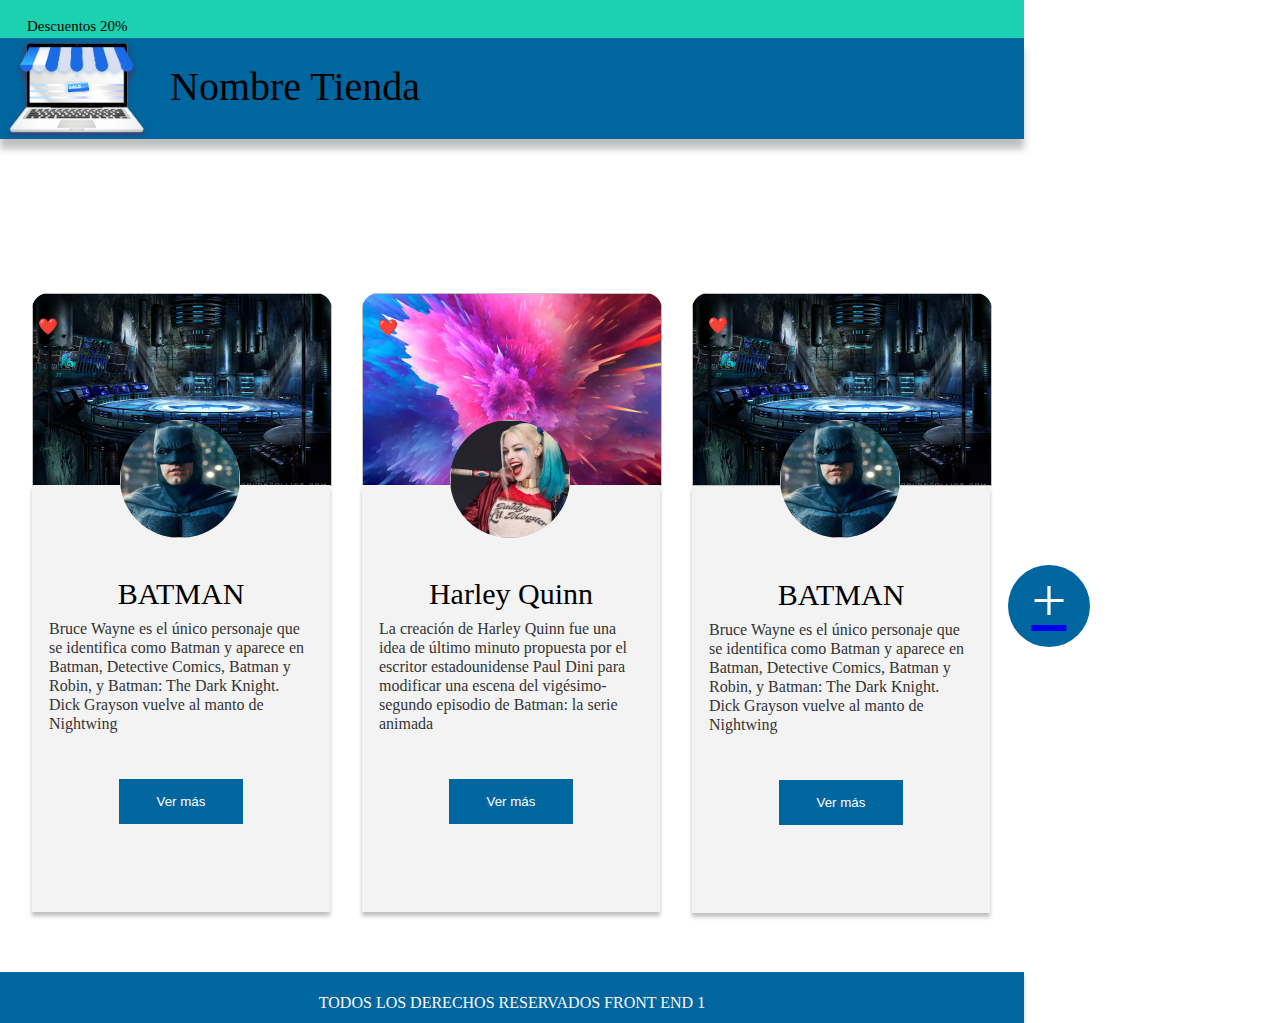
<file: index.html>
<!DOCTYPE html>
<html lang="en">
<head>
  <meta charset="UTF-8">
  <meta http-equiv="X-UA-Compatible" content="IE=edge">
  <meta name="viewport" content="width=device-width, initial-scale=1.0">
  <title>Document</title>
  <link rel="stylesheet" href="css/style.css">
</head>
<body>
  <section class="nav1">
    <h3 class="titulo-nav">Descuentos 20%</h3>
  </section>
  <section class="nav2">
    <img class="tienda" src="img/laptop.PNG">
    <h3 class="titulo-nav2">Nombre Tienda</h3>
  </section>
<main>
    <section class="flexes">
      <div class="flex1">
        <div class="foto-banner">
          <div class="heart-container">
            <span class="heart">❤️</span>
          </div>
          <img class="imgcentroizq">
          <img class="img1" >
        </div>
        <section class="primer-box">
          <h2>BATMAN</h2>
          <p>
            Bruce Wayne es el único personaje que se identifica como Batman y aparece en Batman, Detective Comics, Batman y Robin, y Batman: The Dark Knight. Dick Grayson vuelve al manto de Nightwing
          </p>
          <button>Ver más</button>
        </section>
      </div>
      <div class="flex2">
        <div class="foto-banner">
          <div class="heart-container2">
            <span class="heart2">❤️</span>
          </div>
          <img class="imgcentro">
          <img class="img2" >
          
        </div>
        <section class="segundo-box">
          <h2>Harley Quinn</h2>
          <p>La creación de Harley Quinn fue una idea de último minuto propuesta por el escritor estadounidense Paul Dini para modificar una escena del vigésimo-segundo episodio de Batman: la serie animada

          </p>
          <button>Ver más</button>
        </section>
      </div>
      
      <div class="flex3">
        <div class="foto-banner">
          <div class="heart-container3">
            <span class="heart3">❤️</span>
          </div>
          <img class="imgcentroder">
          <img class="img3" >
        </div>
        <section class="tercer-box">
          <h2>BATMAN</h2>
          <p>Bruce Wayne es el único personaje que se identifica como Batman y aparece en Batman, Detective Comics, Batman y Robin, y Batman: The Dark Knight. Dick Grayson vuelve al manto de Nightwing</p>
          <button>Ver más</button>
        </section>
      </div>
      <a href="form.html" target="_blank"><span class="add">+</span></a>
    </section>
</main>
<footer><h4 class="derechos">TODOS LOS DERECHOS RESERVADOS FRONT END 1</h4></footer>
</body>
</html>
</file>
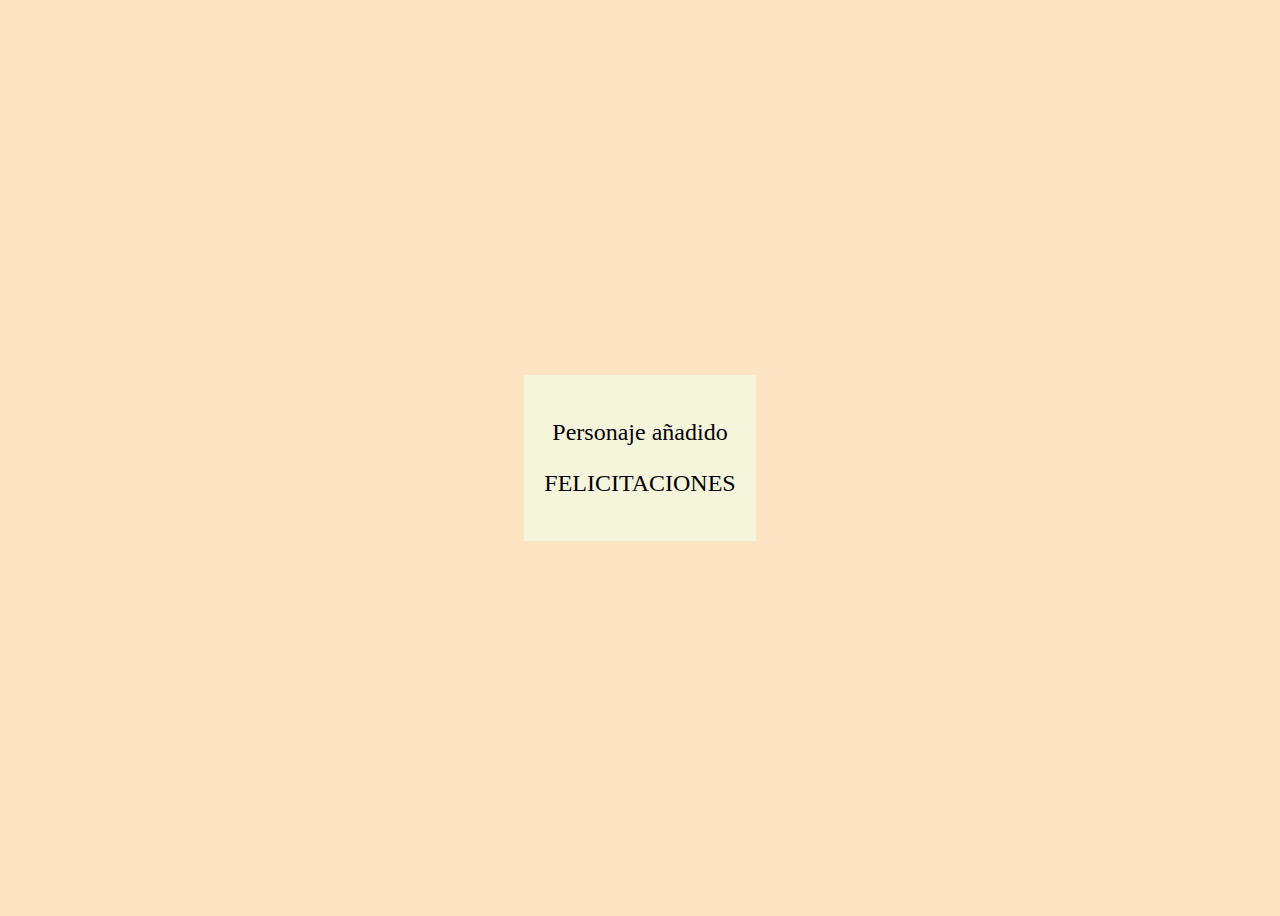
<file: added.html>
<!DOCTYPE html>
<html lang="en">
<head>
    <meta charset="UTF-8">
    <meta http-equiv="X-UA-Compatible" content="IE=edge">
    <meta name="viewport" content="width=device-width, initial-scale=1.0">
    <title>Añadido</title>
    <link rel="stylesheet" type="text/css" href="css/style3.css">
</head>
<body>
  <div class="container">
    <div class="mensaje">
        <p>Personaje añadido</p>
        <p>FELICITACIONES</p>
    </div>
</div>
</body>
</html>
</file>
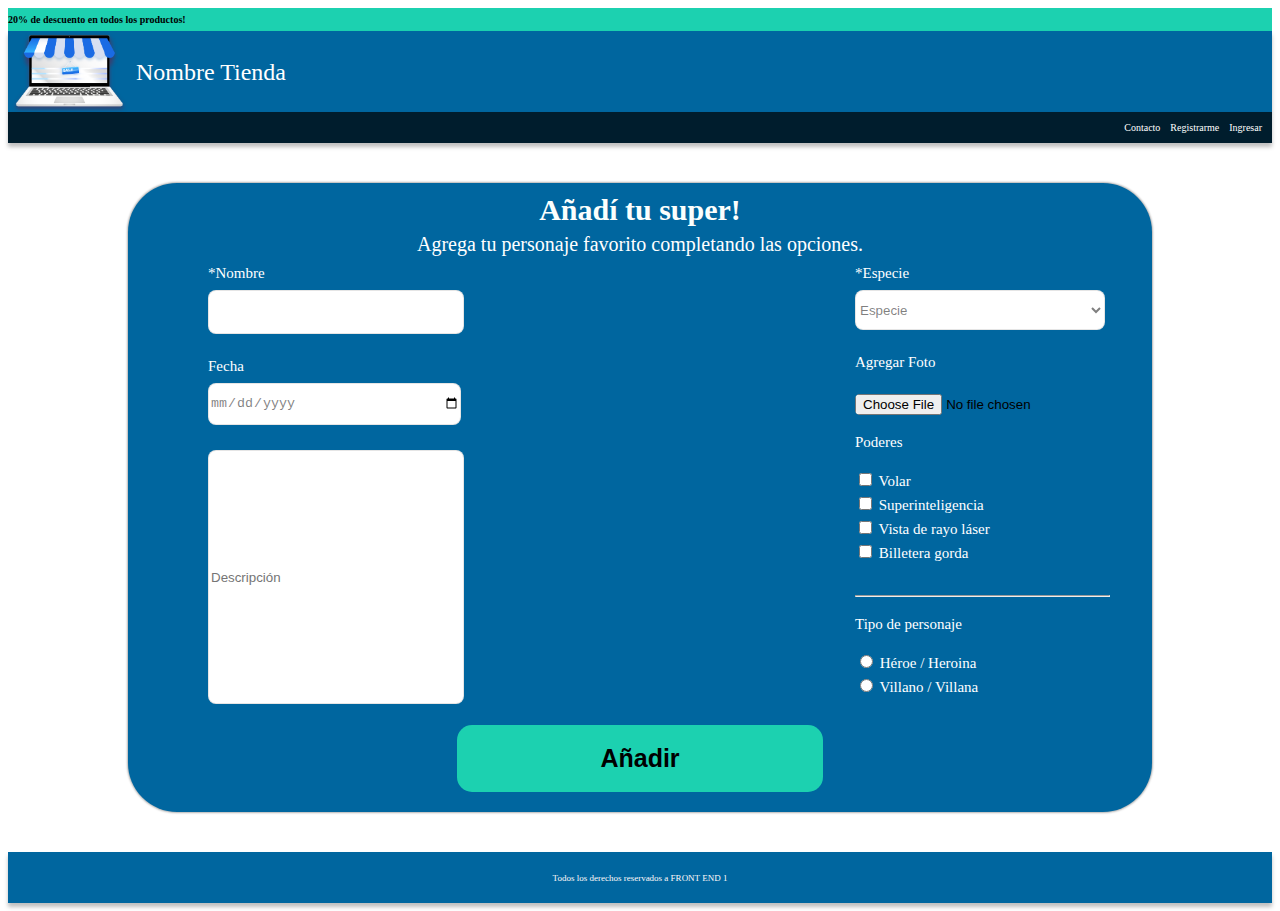
<file: form.html>
<!DOCTYPE html>
<html lang="en">
<head>
    <meta charset="UTF-8">
    <meta http-equiv="X-UA-Compatible" content="IE=edge">
    <meta name="viewport" content="width=device-width, initial-scale=1.0">
    <title>Clase 16</title>
    <link rel="stylesheet" type="text/css" href="css/style2.css">
</head>
<body>
    <header>
        <article class="header1">
            <p class="titulo1">20% de descuento en todos los productos!</p>
        </article>
        <article class="header2">
            <img class="tienda" src="img/laptop.PNG">
            <p class="titulo2">Nombre Tienda</p>
        </article>
        <article class="header3">
            <nav>
                <ul class="categorias" type="none">
                    <li class="titulo3">Contacto</li>
                    <li class="titulo3">Registrarme</li>
                    <li class="titulo3">Ingresar</li>
                </ul>    
            </nav>
        </article>
    </header>
    <main>
        <form class="formC" action="added.html" method="get">
            <legend Class="titulo">Añadí tu super!</legend>
            <legend Class="sub">Agrega tu personaje favorito completando las opciones.</legend>
            <section class="formularioInterno">
                <article class="columnLeft">
                    <div class="nameform">
                        <label for="nombre">*Nombre</label>
                        <input class="entradaFechaEspecie" type="text" id="nombre" name="nombre" required>
                    </div>
                    <div class="fecha">
                        <label for="fecha">Fecha</label>
                        <input class="entradaFechaEspecie" type="date" id="fecha" name="fecha">
                    </div>
                    <div class="descripcion">
                        <label class="descrip" for="descripcion"></label>
                        <input class="entradaFechaEspecie descripcion"type="text" id="descripcion" name="descripcion" placeholder="Descripción">
                    </div>
                </article>
                <article class="columnRight">
                    <div class="especie">
                        <label class="especie">*Especie</label>
                        <select class="entradaFechaEspecie" name="especie" id="especie" required>
                            <option value="NA">Especie</option>
                            <option value="SSP">Sin poderes</option>
                            <option value="CPN">Con poderes de nacimiento</option>
                            <option value="SPA">Super poderes adquiridos</option>
                            <option value="OSP">Objetos que les proporcionan poderes</option>
                        </select>
                    </div>
                    <div class="carga">
                        <label for="carga">Agregar Foto</label>
                        <input type="file" id="carga" name="carga">  
                    </div>
                    <div class="poderes">
                        <p>Poderes</p>
                        <div>
                            <input type="checkbox" name="poderes" id="poderes">
                            <label class="poderes">Volar</label>
                        </div>
                        
                        <div>
                            <input type="checkbox" name="poderes" id="poderes">
                            <label class="poderes">Superinteligencia</label>
                        </div>
                        
                        <div>
                            <input type="checkbox" name="poderes" id="poderes">
                            <label class="poderes">Vista de rayo láser</label>
                        </div>
                        
                        <div>
                            <input type="checkbox" name="poderes" id="poderes">
                        <label class="poderes">Billetera gorda</label>
                        </div>
                        
                    </div>
                    <hr>
                    </div>
                    <div class="tipoPersonaje">
                        <p>Tipo de personaje</p>
                        <div>
                            <input type="radio" name="tipoPersonaje" id="tipoPersonaje">
                            <label class="tipoPersonaje">Héroe / Heroina</label>
                        </div>
                        
                        <div>
                            <input type="radio" name="tipoPersonaje" id="tipoPersonaje">
                            <label class="tipoPersonaje">Villano / Villana</label>
                        </div>  
                    </div>
                </article>
            </section>
            <p id="mensaje">Añadido</p>
            <div class="botonAñadir">
                <label class="Añadir"></label>
                <button type="submit" name="añadir" id="añadir">Añadir</button>
            </div>
        </form>
    </main>
    <footer>
        <div class="pieDePagina"><p class="textofooter">Todos los derechos reservados a FRONT END 1</p> </div>
    </footer>
</body>
</html>
</file>
<file: css/style.css>
.nav1 {
  position: absolute;
  width: 1024px;
  height: 38px;
  left: 0px;
  top: 0px;
  background-color: #1CD1B0;
}

.titulo-nav {

position: absolute;
width: 111px;
height: 16px;
left: 27px;
top: 2px;

font-family: 'Roboto';
font-style: normal;
font-weight: 400;
font-size: 15px;
line-height: 18px;
/* identical to box height */


color: #000000;
}

.nav2 {

box-sizing: border-box;

position: absolute;
width: 1024px;
height: 101px;
left: 0px;
top: 38px;

background: #00669F;
box-shadow: 0px 10px 7px rgba(0, 0, 0, 0.25);
}


.titulo-nav2 {
  position: relative;
  width: 300px;
  height: 47px;
  left: 170px;
  top: -80px;
  box-sizing: content-box;
  margin: 0px;
  font-family: 'Roboto';
  font-style: normal;
  font-weight: 400;
  font-size: 40px;
  line-height: 47px;
  /* identical to box height */
  
  
  color: #000000;
  }

  
  .tienda {

    height: 101px;
  }

footer {

  position: absolute;
  width: 1024px;
  height: 51px;
  left: 0px;
  top: 972px;

  background: #00669F;
  box-shadow: 0px 4px 4px rgba(0, 0, 0, 0.25);
}

.derechos {


  font-family: 'Roboto';
  font-style: normal;
  font-weight: 400;
  font-size: 16px;
  line-height: 19px;
  /* identical to box height */
  text-align: center;
  color: #FFF9F9;
}

main{

  display: flex;
}


.primer-box {

  position: absolute;
width: 300px;
height: 336px;
left: 32px;
top: 485px;

background: #F3F3F3;
box-shadow: 0px 4px 4px rgba(0, 0, 0, 0.25);
}

.segundo-box {

  position: absolute;
width: 300px;
height: 336px;
left: 362px;
top: 485px;

background: #F3F3F3;
box-shadow: 0px 4px 4px rgba(0, 0, 0, 0.25);
}

.tercer-box {

  position: absolute;
width: 300px;
height: 336px;
left: 692px;
top: 486px;

background: #F3F3F3;
box-shadow: 0px 4px 4px rgba(0, 0, 0, 0.25);
}

.img1 {
  position: absolute;
width: 300px;
height: 193px;
left: 32px;
top: 293px;

background: url(/img/imagen1.png);
border-radius: 16px 16px 0px 0px;
}

.img2 {
  position: absolute;
  width: 300px;
  height: 193px;
  left: 362px;
  top: 293px;

background: url(/img/imagen2.png);
border-radius: 16px 16px 0px 0px;
}

.img3 {
  position: absolute;
  width: 300px;
  height: 193px;
  left: 692px;
  top: 293px;
  
  background: url(/img/imagen3.png);
  border-radius: 16px 16px 0px 0px;
}




.primer-box {
  padding: 17px;
  padding-top: 74px;
  text-align: center;
  position: absolute;
  width: 264px;
  height: 336px;
  left: 32px;


  font-family: 'Roboto';
  font-style: normal;
  font-weight: 400;
  font-size: 16px;
  line-height: 19px;

  
}

.primer-box h2 {
  text-align: center;
  font-size: 30px;
  font-weight: 400;
  margin-bottom: 5px;
  color: #000000;
}

.primer-box p {
  text-align: left;
  color: #333333;
}

.primer-box button {
  background: #00669F;
  color: #fff;
  border: none;
  padding: 15px 38px;
  margin-top: 30px;
}




.segundo-box {
  padding: 17px;
  padding-top: 74px;
  text-align: center;
  position: absolute;
  width: 264px;
  height: 336px;
  left: 362px;
  top: 485px;
  
  background: #F3F3F3;
  box-shadow: 0px 4px 4px rgba(0, 0, 0, 0.25);


  font-family: 'Roboto';
  font-style: normal;
  font-weight: 400;
  font-size: 16px;
  line-height: 19px;

  
}

.segundo-box h2 {
  text-align: center;
  font-size: 30px;
  font-weight: 400;
  margin-bottom: 5px;
  color: #000000;
}

.segundo-box p {
  text-align: left;
  color: #333333;
}

.segundo-box button {
  background: #00669F;
  color: #fff;
  border: none;
  padding: 15px 38px;
  margin-top: 30px;
  top: 754px;
}




.tercer-box {
  padding: 17px;
  padding-top: 74px;
  text-align: center;
  position: absolute;
  width: 264px;
  height: 336px;
  left: 692px;
  top: 486px;
  
  background: #F3F3F3;
  box-shadow: 0px 4px 4px rgba(0, 0, 0, 0.25);

  font-family: 'Roboto';
  font-style: normal;
  font-weight: 400;
  font-size: 16px;
  line-height: 19px;

  
}

.tercer-box h2 {
  text-align: center;
  font-size: 30px;
  font-weight: 400;
  margin-bottom: 5px;
  color: #000000;
}

.tercer-box p {
  text-align: left;
  color: #333333;
}

.tercer-box button {
  background: #00669F;
  color: #fff;
  border: none;
  padding: 15px 38px;
  margin-top: 30px;
  top: 754px;
}

.heart-container {
  position: relative;
  top: 310px;
  left: 370px;
  z-index: 1
}

.heart-container2 {
  position: relative;
  top: 290px;
  left: 30px;
  z-index: 1
}

.heart-container3 {
  position: relative;
  top: 270px;
  left: 700px;
  z-index: 1
}

.heart .heart2 .heart3 {
  color: red;
  font-size: 24px;
}


.imgcentroizq {
  width: 120px;
  height: 118px;
  position: absolute;
  top: 420px;
  left: 120px;
  border-radius: 50%;
  
  background: url(../img/liga-justicia-batman-kO4H--1024x512@abc\ 1.png);
  background-repeat: no-repeat;
  z-index: 1
  }

.imgcentroder {
  width: 120px;
  height: 118px;
  position: absolute;
  top: 420px;
  left: 780px;
  border-radius: 50%;
  
  background: url(../img/liga-justicia-batman-kO4H--1024x512@abc\ 1.png);
  background-repeat: no-repeat;
  z-index: 1
  }
  
  .imgcentro {
    width: 120px;
    height: 118px;
    position: absolute;
    top: 420px;
    left: 450px;
    border-radius: 50%;
    
    background: url(../img/harley.png);
    background-repeat: no-repeat;
    z-index: 1
    }

  .add { 
      display: block;
      position: relative;
      border-radius: 50%;
      background-color: #00669F;
      color: white;
      border: none;
      font-size: 62px;
      width: 82px;
      height: 82px;
      top: 500px;
      left: 1000px;
      text-align: center;
  }

@media (max-width: 480px) {

  .nav1 {
    position: absolute;
    width: 100%;
    height: 38px;
    background-color: #D1891C
  }


  .tienda {

    height: 101px;
  }

  .nav2 {
    position: absolute;
    width: 100%;
    height: 101px;
    background-color: #00669F;
  }
  
  .titulo-nav2{

    
    color: white;
    top: -105px;
    left: 170px;
    width: 50px;
    height: 100px;
  }

  .flexes{

  flex-direction: column;
  }
  
  .flex1{

    top: 100px;
  }

  .primer-box{

    position: relative;
    display: flex;
    flex-direction: column;
    top: 240px;
    left: 70px;
  }

  .img1{
    position: absolute;

    height: 193px;
    left: 70px;
    top: 185px;
  }

  .imgcentroizq{

    position: relative;
    top: 300px;
    left: 160px;
  }

  .heart-container {
    position: relative;
    top: 200px;
    left: 90px;
    z-index: 1
  }

  

  .foto-banner{
    display: flex;
    position: relative;
    flex-direction: column;
  }


  .segundo-box{

    position: relative;
    display: flex;
    left: 70px;
    top: 455px;
    flex-direction: column;
  }

  .img2{
    position: absolute;

    height: 193px;
    left: 70px;
    top: 285px;
  }
  .imgcentro{

    position: absolute;
    top: 415px;
    left: 160px;
  }

  .heart-container2 {
    position: relative;
    top: 300px;
    left: 90px;
    z-index: 1
  }

  .tercer-box{

    position: relative;
    display: flex;
    left: 70px;
    top: 485px;
    flex-direction: column;
  }
  .img3{

    position: relative;
    height: 193px;
    left: 70px;
    top: 485px;
  }

  .imgcentroder{

    position: absolute;
    top: 645px;
    left: 160px;
  }

  .heart-container3 {
    position: relative;
    top: 520px;
    left: 90px;
    z-index: 1
  }

  footer{

    position: absolute;
    width: 100%;
    top: 2200px;

  }

  .derechos{
    display: flex;
    justify-content: center;
    position: relative;
    text-align: center;
    width: 300px;
    top: -10px;
    left: 80px;
  }

  .add { 
    border-radius: 50%;
    background-color: #00669F;
    color: white;
    border: none;
    font-size: 42px;
    width: 52px;
    height: 52px;
    position: relative;
    top: 470px;
    left: 190px;
    text-align: center;
}


  }
</file>
<file: css/style3.css>
body{

  background-color: bisque;

}


.container {
  display: flex;
  align-items: center;
  justify-content: center;
  height: 100vh;
}

.mensaje {
  text-align: center;
  font-size: 24px;
  background-color: beige;
  padding: 20px;
}
</file>
<file: css/style2.css>
.header1{
  box-sizing: border-box;
  display: flex;
  align-items: center;
  width: 100%;
  height: 23px;
  background: #1CD1B0;
  font-weight: 700;
  font-size: 10px;
  text-align: left;
  
}

.header2{
  box-sizing: border-box;
  display:flex;
  width: 100%;
  height: 81px;
  background: #00669F;
  box-shadow: 0px 4px 4px rgba(0, 0, 0, 0.25);
  font-family: 'Roboto';
  font-style: normal;
  font-weight: 400;
  font-size: 24px;
  line-height: 35px;
  text-align: center;
  color: #FFFFFF;
}

.header3{
  box-sizing: border-box;
  display:flex;
  flex-direction: row;
  justify-content: flex-end;
  position: relative;
  width: 100%;
  background: #001D2D;
  box-shadow: 0px 4px 4px rgba(0, 0, 0, 0.25);
  color:#FFFFFF;
  font-size: 16px;
}

.categorias{
  box-sizing: border-box;
  display:flex;
  flex-direction: row;
  justify-content: end;
  font-size: 10px;
}

.titulo3{
  padding-right: 10px;
}

.formC{
  Display:flex;
  flex-direction: column;
  background-color:#00669F ;
  box-shadow: 0px 0px 2px 1px rgba(0, 0, 0, 0.3);
  border-radius: 49.0901px;
  margin: 40px 120px;
}

.titulo{
  display:flex;
  justify-content: space-around;
  font-family: 'Inter';
  font-style: normal;
  font-weight: 700;
  font-size: 30px;
  color: #FBFFFD;
  margin:10px;
}

.sub{
  display:flex;
  justify-content: space-around;
  font-family: 'Inter';
  font-style: normal;
  font-weight: 300;
  font-size: 20px;
  line-height: 14px;
  color:#FFFFFF;
  margin:0px 10px 10px 10px;
}

.formularioInterno{
  display: flex;
  align-items: flex-start;
  font-family: 'Inter';
  font-style: normal;
  font-weight: 300;
  font-size: 15px;
  line-height: 24px;
  text-align: center;
  color: #FFFFFF;
  margin-left: 50px;
}

.columnLeft{
  text-align: left;
  margin:0px 0px 30px 30px;
}

.columnRight{
  position: absolute;
  right: 100px;
  text-align: left;
  margin:0px 70px 30px 40px;
}

.nameform{

  display: flex;
  flex-direction: column;
}

.fecha{

  display: flex;
  flex-direction: column;
}

.especie {

  display: flex;
  flex-direction: column;

}



.entradaFechaEspecie{
  width: 250px;
  height: 40px;
  background: #FFFFFF;
  border: 1.53407px solid rgba(0, 0, 0, 0.1);
  border-radius:8px;
  margin: 5px 5px 20px 0px;
  color:rgba(0, 0, 0, 0.5);
}

.descripcion{
  height: 250px;
}
.carga{
  display:flex;
  flex-direction: column;
}

#carga{
  color:#000000;
  border-radius:5px;
  margin-top: 20px
}

.poderes{
  margin-bottom: 30px;
}

#añadir{
  background-color: #1CD1B0;
  border:#1CD1B0;
  width: 366px;
  height: 67px;
  border-radius: 15px;
  font-size: 25px;
  font-weight: 700;
}

.botonAñadir{
  display: flex;
  justify-content:center;
  margin-bottom: 20px;
}

.pieDePagina{
  display: flex;
  align-items: center;
  justify-content: center;
  width: 100%;
  height: 51px;
  top: 372px;
  background: #00669F;
  box-shadow: 0px 4px 4px rgba(0, 0, 0, 0.25);
  text-align:left;
  color: #FFF9F9;
  font-size: 9px;

}

#mensaje {
  display: none;
}


@media (max-width: 480px) {

  .formC{
    width: 450px;
    right: 20px;
    margin-left: 0px;
    margin-right: 0px;
  }

  .formularioInterno {
    flex-direction: column;
  }

  .sub{

    line-height: 20px;
    height: 40px;
  }
  
  .columnLeft,
  .columnRight {
    margin: 0;
  }
  
  .columnRight {
    position: static;
    margin-top: 20px;
  }

  .botonAñadir{

    margin-top: 15px;
  }
}
</file>
